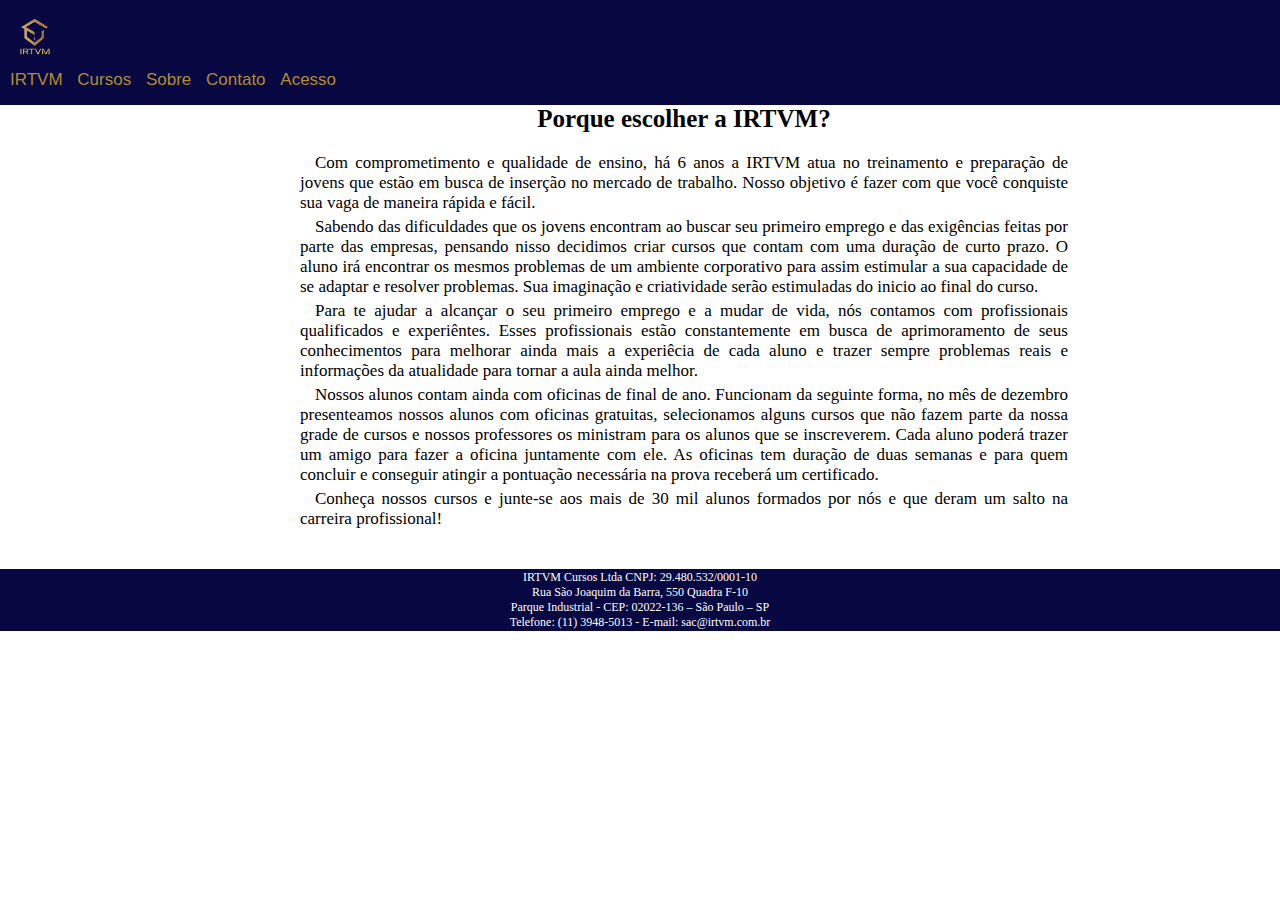
<file: index.html>
<html lang="pt-BR">

<head>
    <meta charset="UTF-8">
    <meta http-equiv="X-UA-Compatible" content="IE=edge">
    <meta name="viewport" content="width=device-width, initial-scale=1.0">
    <link rel="stylesheet" href="https://fonts.googleapis.com/icon?family=Material+Icons" rel="stylesheet"/>
    <link rel="stylesheet" type="text/css" href="css/index.css">
    <link rel="stylesheet" type="text/css" href="css/media-query.css">
    <title>IRTVM</title>
    <link rel="shortcut icon" href="imagem/favicon.ico" type="image/x-icon">
</head>

<body onresize="mudouTamanho()">
      
            <div class="img">
                <img  src="imagem/logo1.png" alt="IRTVM" height="70" />
            </div>
            <i id="burguer" class="material-icons" onclick="clickMenu()">menu</i>
            <menu id="itens">
                
                <ul>
                    <li><a href="index.html">IRTVM</a></li>
                    <li><a href="cursos.html">Cursos</a></li>
                    <li><a href="sobre.html">Sobre</a></li>
                    <li><a href="contato.html">Contato</a></li>
                    <li><a href="./portal/index.php">Acesso</a></li>
                </ul>
            </menu>
        
    <main> <!--Conteúdo principal -->
        <article>
            <h1> Porque escolher a IRTVM? <br> </h1> 
            
                <p>Com comprometimento e qualidade de ensino, há 6 anos a IRTVM atua no treinamento e preparação de jovens que 
                    estão em busca de inserção no mercado de trabalho. Nosso objetivo é fazer com que você conquiste sua vaga de 
                    maneira rápida e fácil.</p>
                <p> Sabendo das dificuldades que os jovens encontram ao buscar seu primeiro emprego e das exigências feitas por parte das empresas, pensando
                    nisso decidimos criar cursos que contam com uma duração de curto prazo. O aluno irá encontrar os mesmos problemas de um ambiente corporativo
                    para assim estimular a sua capacidade de se adaptar e resolver problemas. Sua imaginação e criatividade serão estimuladas do inicio ao final do curso. </p>
                <p>Para te ajudar a alcançar o seu primeiro emprego e a mudar de vida, nós contamos com profissionais qualificados e experiêntes. Esses profissionais
                    estão constantemente em busca de aprimoramento de seus conhecimentos para melhorar ainda mais a experiêcia de cada aluno e trazer sempre problemas
                    reais e informações da atualidade para tornar a aula ainda melhor.</p>
                <p>Nossos alunos contam ainda com oficinas de final de ano. Funcionam da seguinte forma, no mês de dezembro presenteamos nossos alunos com oficinas 
                    gratuitas, selecionamos alguns cursos que não fazem parte da nossa grade de cursos e nossos professores os ministram para os alunos que se 
                    inscreverem. Cada aluno poderá trazer um amigo para fazer a oficina juntamente com ele. As oficinas tem duração de duas semanas e para quem concluir e conseguir atingir a pontuação necessária na prova receberá um certificado.</p>
                <p>Conheça nossos cursos e junte-se aos mais de 30 mil alunos formados por nós e que deram um salto na carreira profissional!</p> 
            
                
        </article>  
    </main>
    <br>
   
    <br>
    <footer> <!-- Rodapé-->
        
        <p>IRTVM Cursos Ltda CNPJ: 29.480.532/0001-10 <br>
        Rua São Joaquim da Barra, 550 Quadra F-10 <br>Parque Industrial - CEP: 02022-136 – São Paulo – SP <br>
        Telefone: (11) 3948-5013 - E-mail: sac@irtvm.com.br</p>
    </footer> <br>
<!-- Rodapé
 <button class="btn btn-primary" name="" style="width: 300px" type="submit" ><a href ="https://web-chat.global.assistant.watson.appdomain.cloud/preview.html?region=us-south&integrationID=2ed80284-d080-4319-afac-6f9b18ad615b&serviceInstanceID=d0e4e7c2-b65c-4eff-a3bf-0c165137b224">ChatBot</a> 
      </button>
-->      
    

    <script>
        function mudouTamanho(){
            if(window.innerWidth >= 768){
                itens.style.display = 'block'
            } else {
                itens.style.display = 'none'
            }

        }
               function clickMenu(){
            if (itens.style.display == 'block'){
                itens.style.display = 'none'
            }else {
                itens.style.display = 'block'
            }
        }
    </script>
</body>
</html>
</file>
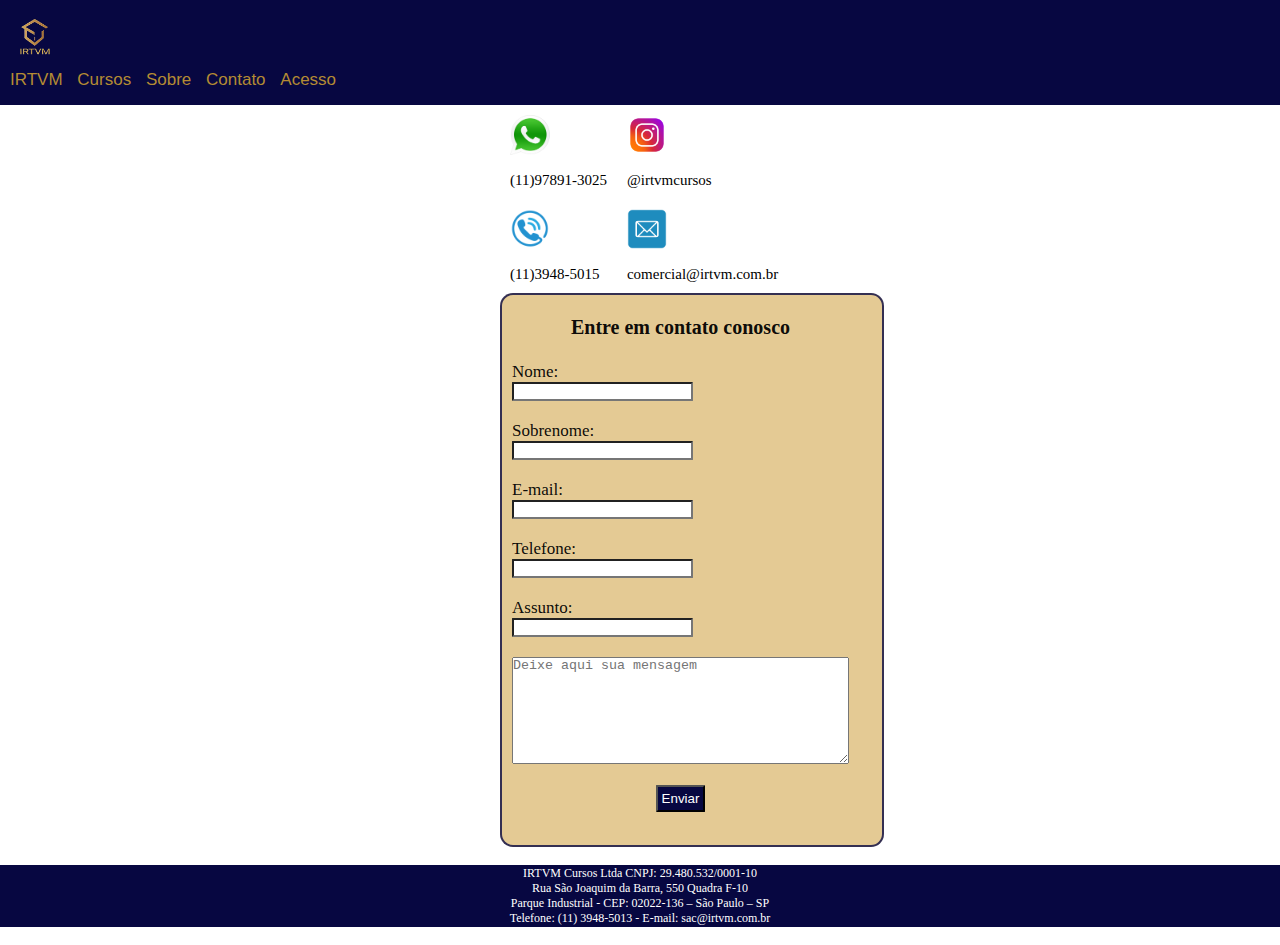
<file: contato.html>
<html lang="pt-BR">

<head>
    <meta charset="UTF-8">
    <meta http-equiv="X-UA-Compatible" content="IE=edge">
    <meta name="viewport" content="width=device-width, initial-scale=1.0">
    <link rel="stylesheet" href="https://fonts.googleapis.com/icon?family=Material+Icons" rel="stylesheet"/>
    <link rel="stylesheet" type="text/css" href="css/contato.css">
    <link rel="stylesheet" type="text/css" href="css/media-query.css">
    <title>IRTVM</title>
    <link rel="shortcut icon" href="imagem/favicon.ico" type="image/x-icon">
</head>

<body onresize="mudouTamanho()">
    <header >  
            <div class="img">
                <img  src="imagem/logo1.png" alt="IRTVM" height="70" />
            </div>
            <i id="burguer" class="material-icons" onclick="clickMenu()">menu</i>
            <menu id="itens">
                
                <ul>
                    <li><a href="index.html">IRTVM</a></li>
                    <li><a href="cursos.html">Cursos</a></li>
                    <li><a href="sobre.html">Sobre</a></li>
                    <li><a href="contato.html">Contato</a></li>
                    <li><a href="./portal/index.php">Acesso</a></li>
                </ul>
            </menu>
        
    <main>
        <article>
            <div class="contato">
                <div id="container-um"> <img src="imagem/wpp.png" alt="WhatsApp" height="40px">
                    <p class="n"><br>(11)97891-3025</p>
                </div>
                <div id="container-dois"> <img src="imagem/telefone.png" alt="Telefone" height="40px">
                    <p class="n"> <br>(11)3948-5015</p>
                </div>
            </div>
            <br><br>
            <div class="contato2">
                <div id="container-tres"> <img src="imagem/instagram.png" alt="Instagram" height="40px">
                    <p> <br>@irtvmcursos</p>
                </div>
                <div id="container-quatro">
                    <img src="imagem/email.png" alt="E-mail" height="40px">
                    <p> <br>
                        comercial@irtvm.com.br</p>
                </div>
            </div>

        </article>
       
        <article id="formulario">

            <form method="post" action="contato.php">
                <legend>
                    <h4> Entre em contato conosco <br><br> </h4>
                </legend>
                <p> <label form="nomec">Nome: </label><br>
                    <input type="text" name="nome"> <br><br>
                </p>
                <p> <label form="sobrenome">Sobrenome: </label><br>
                    <input type="text" name="sobrenome"> <br><br>
                </p>
                <p><label form="emailc">E-mail: </label> <br>
                    <input type="email" name="email"><br><br>
                </p>
                <p><label form="telc">Telefone: </label><br>
                    <input type="tel" name="tel"><br><br>
                </p>
                <p> <label form="assunto">Assunto: </label><br>
                    <input type="text" name="assunto"> <br><br>
                </p>
                <p> <textarea name="duvidas" cols="40" rows="7" placeholder="Deixe aqui sua mensagem"></textarea> <br>
                </p> <br>
                <h4 ><input class ="submit" type="submit" name="enviar" value="Enviar"> <br><br></h4>
            </form>

        </article>
    </main>

    <br>
    <footer>
        <!-- Rodapé--->

        <p>IRTVM Cursos Ltda CNPJ: 29.480.532/0001-10 <br>
            Rua São Joaquim da Barra, 550 Quadra F-10 <br>Parque Industrial - CEP: 02022-136 – São Paulo – SP <br>
            Telefone: (11) 3948-5013 - E-mail: sac@irtvm.com.br</p>
    </footer> <br>

   
    <script>
        function mudouTamanho(){
            if(window.innerWidth >= 768){
                itens.style.display = 'block'
            } else {
                itens.style.display = 'none'
            }

        }
               function clickMenu(){
            if (itens.style.display == 'block'){
                itens.style.display = 'none'
            }else {
                itens.style.display = 'block'
            }
        }
    </script>
</body>

</html>
</file>
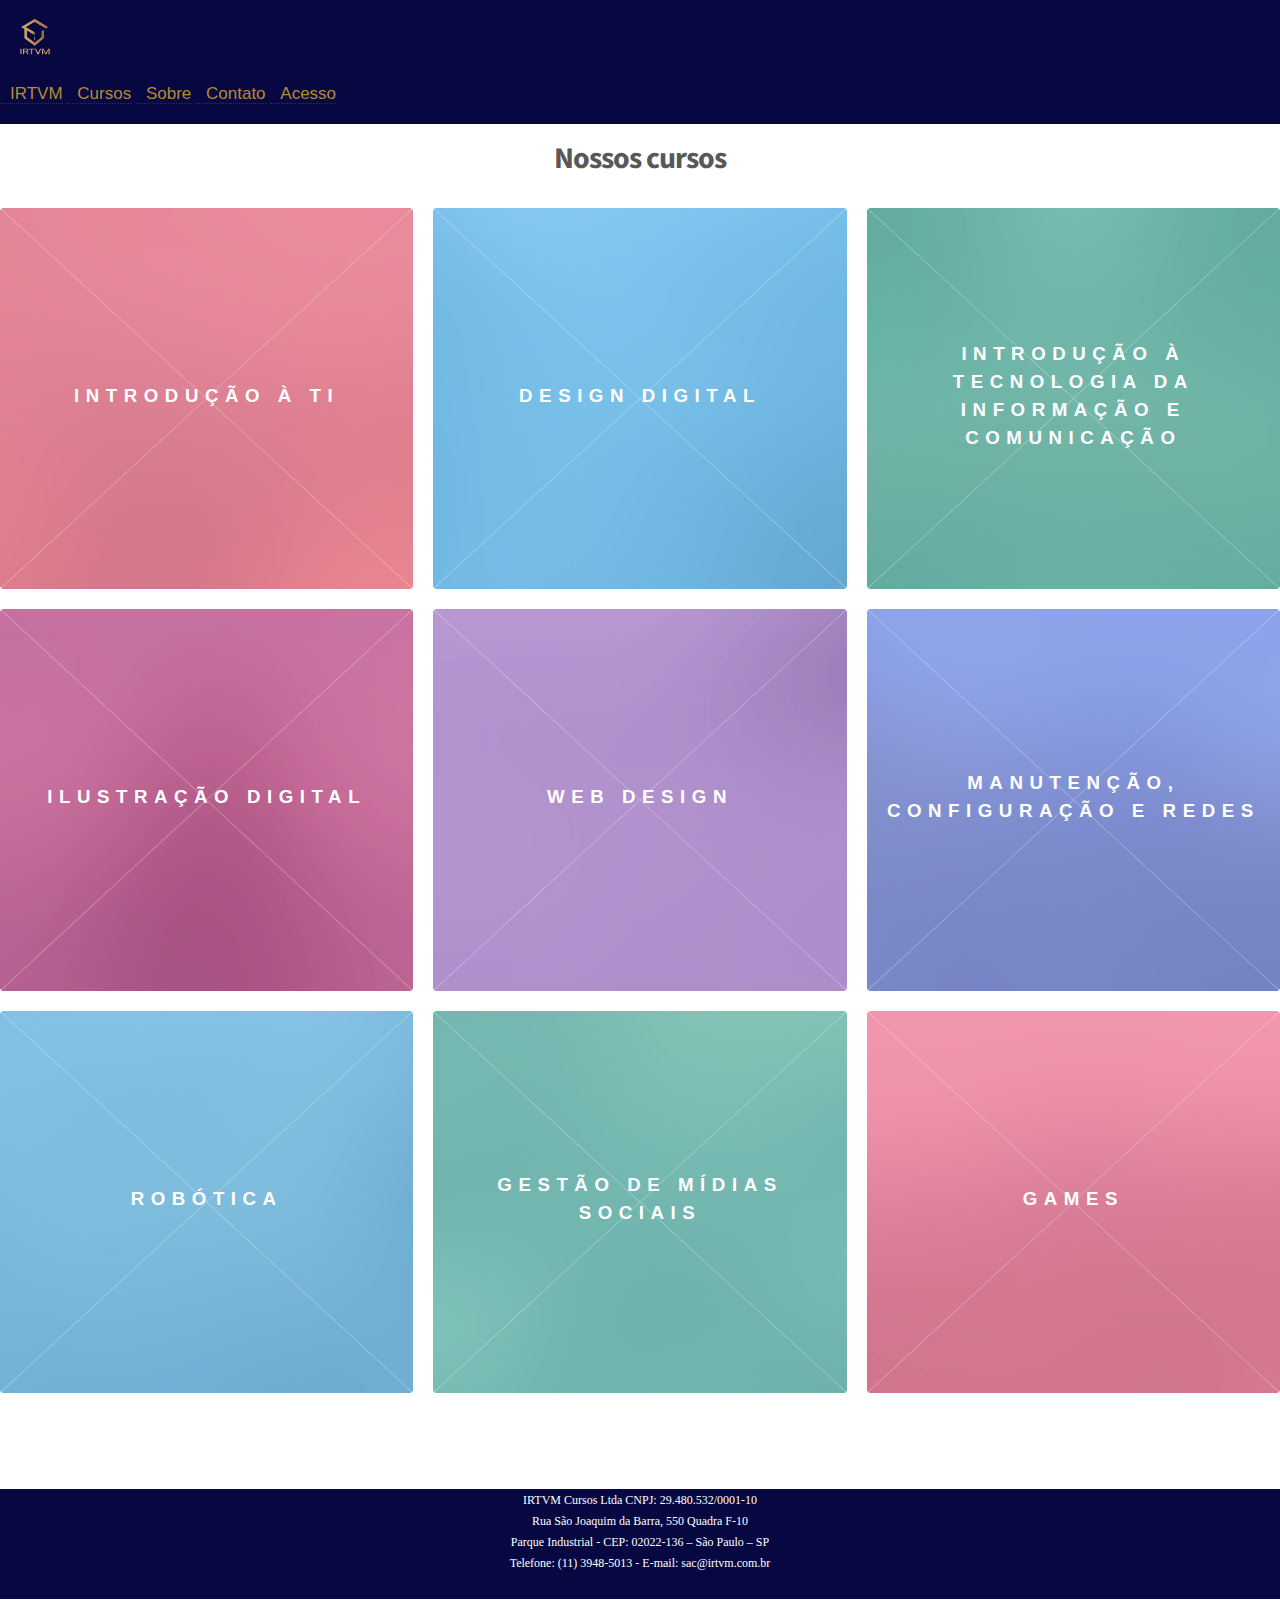
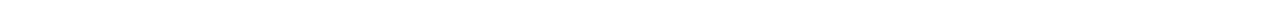
<file: cursos.html>
<!DOCTYPE html>
<html lang="pt-BR">
<head>
    <meta charset="UTF-8">
    <meta http-equiv="X-UA-Compatible" content="IE=edge">
    <meta name="viewport" content="width=device-width, initial-scale=1, user-scalable=no" />
    <link rel="stylesheet" href="css/main.css" />
	<link rel="stylesheet" type="text/css" href="css/media-query.css">
	<link rel="stylesheet" href="https://fonts.googleapis.com/icon?family=Material+Icons" rel="stylesheet"/>
	<noscript><link rel="stylesheet" href="css/noscript.css" /></noscript>
    <title>IRTVM</title>
    <link rel="shortcut icon" href="./portal/assets/newlogo.jpeg" type="image/x-icon">
   
</head>

<header onresize="mudouTamanho()">
     
            <div class="img">
                <img  src="imagem/logo1.png" alt="IRTVM" height="70" />
            </div>
            <i id="burguer" class="material-icons" onclick="clickMenu()">menu</i>
            <menu id="itens">
                <ul>
                    <li><a href="index.html">IRTVM</a></li>
                    <li><a href="cursos.html">Cursos</a></li>
                    <li><a href="sobre.html">Sobre</a></li>
                    <li><a href="contato.html">Contato</a></li>
                    <li><a href="./portal/index.php">Acesso</a></li>
                </ul>
            </menu>
</header > 			
	<body class="is-preload">
		
				<!-- Main -->
					<div id="main">
						<div class="inner">
							
								<h1 class="titulo">Nossos cursos</h1>
							
							<section class="tiles">
								<article class="style1">
									<span class="image">
										<img src="images/pic01.jpg" alt="" />
									</span>
									<a href="">
										<h2>Introdução à TI</h2>
										<div class="content">
											<p>Conteúdo do curso <br>
                                                • Digitação. <br>
                                                • Periféricos e softwares. <br>
                                                • Internet e suas aplicações. <br>
                                                • Noções de Windows, Linux e Android.</p>
										</div>
									</a>
								</article>
								<article class="style2">
									<span class="image">
										<img src="images/pic02.jpg" alt="" />
									</span>
									<a href="">
										<h2>Design Digital</h2>
										<div class="content">
											<p>Conteúdo do curso <br>
                                            • Principais ferramentas do mercado. <br>
                                            • Conceitos e recursos da edição de imagens. <br>
                                            • Harmonização de textos, cores e imagens. <br>
                                            • Montagem do portifólio virtual.</p>
										</div>
									</a>
								</article>
								<article class="style3">
									<span class="image">
										<img src="images/pic03.jpg" alt="" />
									</span>
									<a href="">
										<h2>Introdução à Tecnologia da Informação e Comunicação</h2>
										<div class="content">
											<p>Conteúdo do curso <br>
                                            • Google Sala de aula e ensino híbrido.<br>
                                            • Sistemas operacionais modernos. <br>
                                            • Gerenciamento de e-mails e websites.<br>
                                            • Presença nas mídias digitais.<br>
                                            • Marketing pessoal.</p>
										</div>
									</a>
								</article>
								<article class="style4">
									<span class="image">
										<img src="images/pic04.jpg" alt="" />
									</span>
									<a href="">
										<h2>Ilustração Digital</h2>
										<div class="content">
											<p>Conteúdo do curso <br>
                                            • Ferramentas e recursos do Corel Draw Graphics Suite. <br>
                                            • Processo criativo para arte final. <br>
                                            • Criação e manipulação de vetores. <br>
                                            • Criação de materiais gráficos e editoriais.</p>
										</div>
									</a>
								</article>
								<article class="style5">
									<span class="image">
										<img src="images/pic05.jpg" alt="" />
									</span>
									<a href="">
										<h2>Web Design</h2>
										<div class="content">
											<p>Conteúdo do curso <br>
                                            • Principais ferramentas para desenvolvimento web. <br>
                                            • CMS e HTML5. <br>
                                            • Personalizar templates e temas. <br>
                                            • Loja virtual e blog.</p>
										</div>
									</a>
								</article>
								<article class="style6">
									<span class="image">
										<img src="images/pic06.jpg" alt="" />
									</span>
									<a href="">
										<h2>Manutenção, Configuração e Redes</h2>
										<div class="content">
											<p>Conteúdo do curso <br>
                                            • Principais hardwares, suas funções e características técnicas. <br>
                                            • Softwares (programas) para diagnóstico. <br>
                                            • Manutenção e configuração de computadores. <br>
                                            • Noções sobre redes de computadores. <br>
                                            • Instalação e configuração de rede local.</p>
										</div>
									</a>
								</article>
								<article class="style2">
									<span class="image">
										<img src="images/pic07.jpg" alt="" />
									</span>
									<a href="">
										<h2>Robótica</h2>
										<div class="content">
											<p>Conteúdo do curso <br>
                                            • Lógica, algoritmos e programação. <br>
                                            • Mecânica e os movimentos robóticos. <br>
                                            • Sons em sistemas robóticos. <br>
                                            • Luz e sensores.</p>
										</div>
									</a>
								</article>
								<article class="style3">
									<span class="image">
										<img src="images/pic08.jpg" alt="" />
									</span>
									<a href="">
										<h2>Gestão de Mídias Sociais</h2>
										<div class="content">
											<p>Conteúdo do curso <br>
                                            • Brainstorm e planejamento. <br>
                                            • Ferramentas Google para marketing digital. <br>
                                            • Criação de campanhas de anúncios e e-mail marketing. <br>
                                            • Monetização na internet.</p>
										</div>
									</a>
								</article>
								<article class="style1">
									<span class="image">
										<img src="images/pic09.jpg" alt="" />
									</span>
									<a href="">
										<h2>Games</h2>
										<div class="content">
											<p>Conteúdo do curso <br>
                                            • Lógica e algoritmos para jogos. <br>
                                            • Ferramentas para criação de jogos. <br>
                                            • Game Designer. <br>
                                            • Configuração de personagens e objetos.</p>
										</div>
									</a>
								</article>
								
								</article>
							</section>
						</div>
					</div>

				<!-- Footer -->
			
			</div>

		<!-- Scripts -->
			<script src="assets/js/jquery.min.js"></script>
			<script src="assets/js/browser.min.js"></script>
			<script src="assets/js/breakpoints.min.js"></script>
			<script src="assets/js/util.js"></script>
			<script src="assets/js/main.js"></script>
 <footer>

	<!-- Rodapé--->     
	
        <p>IRTVM Cursos Ltda CNPJ: 29.480.532/0001-10 <br>
        Rua São Joaquim da Barra, 550 Quadra F-10 <br>Parque Industrial - CEP: 02022-136 – São Paulo – SP <br>
        Telefone: (11) 3948-5013 - E-mail: sac@irtvm.com.br</p>
    </footer> <br>
	<script>
        function mudouTamanho(){
            if(window.innerWidth >= 768){
                itens.style.display = 'block'
            } else {
                itens.style.display = 'none'
            }

        }
               function clickMenu(){
            if (itens.style.display == 'block'){
                itens.style.display = 'none'
            }else {
                itens.style.display = 'block'
            }
        }
    </script>
    
	</body>
</html>
</file>
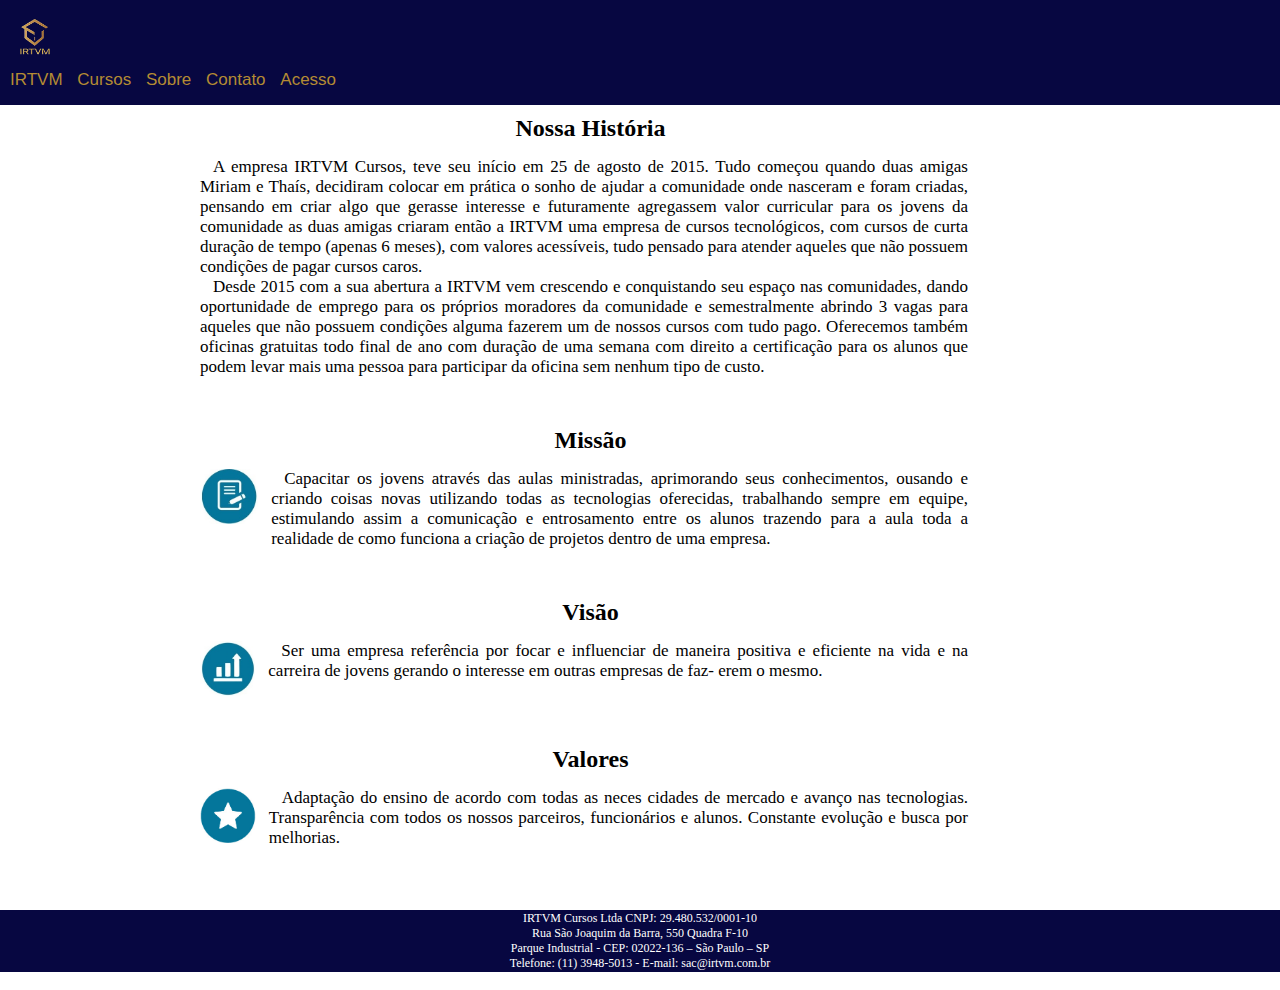
<file: sobre.html>
<html lang="pt-BR">

<head>
    <meta charset="UTF-8">
    <meta http-equiv="X-UA-Compatible" content="IE=edge">
    <meta name="viewport" content="width=device-width, initial-scale=1.0">
    <link rel="stylesheet" href="https://fonts.googleapis.com/icon?family=Material+Icons" rel="stylesheet"/>
    <link rel="stylesheet" type="text/css" href="css/sobre.css">
    <link rel="stylesheet" type="text/css" href="css/media-query.css">
    <title>IRTVM</title>
    <link rel="shortcut icon" href="imagem/favicon.ico" type="image/x-icon">
</head>

<body onresize="mudouTamanho()">
     
            <div class="img">
                <img  src="imagem/logo1.png" alt="IRTVM" height="70" />
            </div>
            <i id="burguer" class="material-icons" onclick="clickMenu()">menu</i>
            <menu id="itens">
                
                <ul>
                    <li><a href="index.html">IRTVM</a></li>
                    <li><a href="cursos.html">Cursos</a></li>
                    <li><a href="sobre.html">Sobre</a></li>
                    <li><a href="contato.html">Contato</a></li>
                    <li><a href="./portal/index.php">Acesso</a></li>
                </ul>
            </menu>

    <main>
        <div id="container-a">
        <h1>Nossa História</h1>
        <p> A empresa IRTVM Cursos, teve seu início em 25 de agosto de 2015. Tudo começou quando duas amigas Miriam e Thaís, decidiram colocar em prática o sonho de ajudar a comunidade onde nasceram e foram criadas, pensando em criar algo que gerasse interesse e futuramente agregassem valor curricular para os jovens da comunidade as duas amigas criaram então a IRTVM uma empresa de cursos tecnológicos, com cursos de curta duração de tempo (apenas 6 meses), com valores acessíveis, tudo pensado para atender aqueles que não possuem condições de pagar cursos caros. </p>

        <p> Desde 2015 com a sua abertura a IRTVM vem crescendo e conquistando seu espaço nas comunidades, dando oportunidade de emprego para os próprios moradores da comunidade e semestralmente abrindo 3 vagas para aqueles que não possuem condições alguma fazerem um de nossos cursos com tudo pago. Oferecemos também oficinas gratuitas todo final de ano com duração de uma semana com direito a certificação para os alunos que podem levar mais uma pessoa para participar da oficina sem nenhum tipo de custo. </p>
        </div>  <br> <br>
        
            <h2>Missão</h2>
            <div id="container-missao"><img src="imagem/missao.jpg" alt="Missão" height="55px"><br><br><p>Capacitar os jovens através das aulas ministradas, aprimorando seus conhecimentos, ousando e criando  coisas novas utilizando todas as tecnologias oferecidas,  trabalhando sempre em equipe, estimulando assim  a comunicação e entrosamento entre os alunos trazendo para a aula toda a realidade de como  funciona a criação de projetos dentro de uma empresa. </p></div><br><br>

            <h2>Visão</h2>
            <div id="container-visao"><img src="imagem/visao.jpg" alt="Visão" height="55px"><br><br><p>Ser uma empresa referência por focar e influenciar de maneira positiva e eficiente na vida e na carreira de  jovens gerando o interesse em outras empresas de faz-  erem o mesmo. </p></div><br><br>
                      
            <h2>Valores</h2>
            <div id="container-valores"><img src="imagem/valores.png" alt="Valores" height="55px"><br><br><p>Adaptação do ensino de acordo com todas as neces cidades de mercado e avanço nas tecnologias.   Transparência com todos os nossos parceiros, funcionários e alunos. Constante evolução e busca por melhorias.  </p></div><br><br>
            
    </main>

    <br>
    <footer>

        <p>IRTVM Cursos Ltda CNPJ: 29.480.532/0001-10 <br>
        Rua São Joaquim da Barra, 550 Quadra F-10 <br>Parque Industrial - CEP: 02022-136 – São Paulo – SP <br>
        Telefone: (11) 3948-5013 - E-mail: sac@irtvm.com.br</p>
    </footer> <br> 

    <script>
        function mudouTamanho(){
            if(window.innerWidth >= 768){
                itens.style.display = 'block'
            } else {
                itens.style.display = 'none'
            }

        }
               function clickMenu(){
            if (itens.style.display == 'block'){
                itens.style.display = 'none'
            }else {
                itens.style.display = 'block'
            }
        }
    </script>

</body>
</html>
</file>
<file: css/index.css>
:root{
    --cor0:rgb(7, 7, 65); /* variavel de cor */
    
    /* variavel de fonte  */
}
*{
    margin: 0px;
    padding: 0px;

}
@import url('https://fonts.googleapis.com/css2?family=Balsamiq+Sans:ital,wght@1,700&family=Indie+Flower&family=Merienda&family=Nunito+Sans:ital,wght@1,200&display=swap');
body {
    font-family:Impact, Haettenschweiler, 'Arial Narrow Bold', sans-serif ;
    background-color: #fff;
}
a {
    font-family: -apple-system, BlinkMacSystemFont, 'Segoe UI', Roboto, Oxygen, Ubuntu, Cantarell, 'Open Sans', 'Helvetica Neue', sans-serif;
    font-size: 17px;
    padding-left: 10px;
    text-decoration: none;
}
.img{
    background-color: rgba(7, 7, 65);
    
}
menu {
    display: none ;
    background-color: rgba(7, 7, 65);
    padding: 0 0 15px;
    font-size: 17px;
    font-family: -apple-system, BlinkMacSystemFont, 'Segoe UI', Roboto, Oxygen, Ubuntu, Cantarell, 'Open Sans', 'Helvetica Neue', sans-serif;  
}

i#burguer {
    background-color: rgba(7, 7, 65);
    color: rgb(180, 139, 51);
    display: block ;
    padding: 10px ;
    cursor: pointer ;
    text-decoration: none;
    font-family: -apple-system, BlinkMacSystemFont, 'Segoe UI', Roboto, Oxygen, Ubuntu, Cantarell, 'Open Sans', 'Helvetica Neue', sans-serif;
    justify-content: space-between ;
    text-decoration: none ;
}
i#burguer:hover{
    background-color:rgba(7, 7, 65);
    
}   
li a{
    color:rgb(180, 139, 51);
}

main {
    padding: 0px 0px 0px 300px ;


}
article h1{
    font-size: 25px;
    font-family: Merienda;
    text-align: center;
    color: black;
    margin-bottom: 20px;
}
article p{
    font-size: 17px;
    font-family: Indie Flower;
    text-align: justify;
    text-indent: 15px;
    background-color: #fff;
    margin-bottom: 4px;
}
footer{
    text-align: center;
    font-family: verdana ;
    font-size: 12px;
    padding: 1px;
    color: rgb(255, 255, 255);
    background-color:rgb(7, 7, 65);
}

h3{
    padding-top: 5px;
    text-align: center ;
    font-family: verdana ;
    font-size: 13px;
    
}
@media screen and (max-width: 1000px) {
    body, main, p {
        padding: 0% !important ;
        margin: 0% !important ;
    }

}

@media screen and (max-width: 736px) {

     body,  main, p {
        padding: 0% !important ;
        margin: 0% !important ;
    }

}
@media screen and (max-width: 360px) {

     body, main, p  {
        padding: 0% !important ;
        margin: 0% !important ;

    }

}
</file>
<file: css/media-query.css>
@charset "UTF-8";

@media screen and (min-width: 768px) {
    i#burguer{
        display: none;
        align-items: left;
    }

    menu{
        display: block;
        
        
    
    }
    menu > ul > li {
        display: inline-block;
        
    }
    main{
        width: 768;
    }
    
}
</file>
<file: css/contato.css>
:root{
    --cor0:rgb(7, 7, 65); /* variavel de cor */
    
    /* variavel de fonte  */
}
*{
    margin: 0px;
    padding: 0px;

  
}
@import url('https://fonts.googleapis.com/css2?family=Balsamiq+Sans:ital,wght@1,700&family=Indie+Flower&family=Merienda&family=Nunito+Sans:ital,wght@1,200&display=swap');
body {
    font-family:Impact, Haettenschweiler, 'Arial Narrow Bold', sans-serif ;
    background-color: #fff;
}
a {
    font-family: -apple-system, BlinkMacSystemFont, 'Segoe UI', Roboto, Oxygen, Ubuntu, Cantarell, 'Open Sans', 'Helvetica Neue', sans-serif;
    font-size: 17px;
    padding-left: 10px;
    text-decoration: none;
}
.img{
    background-color: rgba(7, 7, 65);
    
}
menu {
    display: none ;
    background-color: rgba(7, 7, 65);
    padding: 0 0 15px;
    font-size: 17px;
    font-family: -apple-system, BlinkMacSystemFont, 'Segoe UI', Roboto, Oxygen, Ubuntu, Cantarell, 'Open Sans', 'Helvetica Neue', sans-serif;  
}

i#burguer {
    background-color: rgba(7, 7, 65);
    color: rgb(180, 139, 51);
    display: block ;
    padding: 10px ;
    cursor: pointer ;
    text-decoration: none;
    font-family: -apple-system, BlinkMacSystemFont, 'Segoe UI', Roboto, Oxygen, Ubuntu, Cantarell, 'Open Sans', 'Helvetica Neue', sans-serif;
    justify-content: space-between ;
    text-decoration: none ;
}
i#burguer:hover{
    background-color:rgba(7, 7, 65);
    
}   
li a{
    color:rgb(180, 139, 51);
}

main{
    padding: 0px 0px 0px 500px;
    align-items: center;
}
article{
   
    display: flex;
    font-family: Indie Flower;
    font-size: 15px;
    
}

div#container-um{
    padding: 10px;
    
}
div#container-dois{
    padding: 10px;
}
div#container-tres{
    padding: 10px;
}
div#container-quatro{
    padding: 10px;
}

picture{
    align-items: center;
}

article#formulario{ 
    font-family: cursive;
    height: 530px;
    width: 360px;
    box-sizing: content-box;
    border: 2px solid rgba(7, 7, 65, 0.801);
    font-size: 14px;
    padding: 10px 10px;
    border-radius: 13px;
    align-items: end;
    color: rgba(0, 0, 0, 0.959);
    background-color:rgb(228, 202, 148) ;
    
    
    
}
article#formulario h4{
    margin-top: 5px;
    text-align: center;
    font-size: 20px;
    font-family: Merienda;
} 
article#formulario p {
    font-family: Balsamiq Sans;
    text-align: left;
    font-size: 17px;
    
}
input{
    border-radius: 1px;
    
}
.submit{
    color: #fff;
    background-color:rgb(7, 7, 65);
    padding: 4px;
}
footer{
    text-align: center;
    font-family: verdana ;
    font-size: 12px;
    padding: 1px;
    color: rgb(255, 255, 255);
    background-color:rgb(7, 7, 65);
}

h3{
    padding-top: 5px;
    text-align: center ;
    font-family: verdana ;
    font-size: 13px;
    
}
@media screen and (max-width: 1190px) {
    body, p, .main , #formulario, menu {
        padding: 0% !important;
        margin: 0% !important ;        
       
    }

}

@media screen and (max-width: 736px) {

     body, p, main {
        padding: 0% !important;
        margin: 0% !important ;
        
        
    }

}
@media screen and (max-width: 360px) {

     body,  p , main  {
        padding: 0% !important ;
        margin: 0% !important ;
        

    }

}

@media screen and (max-width: 736px) {

    .formulario {
        
       padding: 0% !important;
       margin: 0% !important ; 
       
       
       
   }
}
@media screen and (max-width: 360px) {

    .formulario {
        
       padding: 0% !important;
       margin: 0% !important ;  
      
       
       
   }
}
</file>
<file: css/noscript.css>
/*
	Hyperspace by HTML5 UP
	html5up.net | @ajlkn
	Free for personal and commercial use under the CCA 3.0 license (html5up.net/license)
*/

/* Spotlights */

	.spotlights > section > .image:before {
		opacity: 0 !important;
	}

	.spotlights > section > .content > .inner {
		-moz-transform: none !important;
		-webkit-transform: none !important;
		-ms-transform: none !important;
		transform: none !important;
		opacity: 1 !important;
	}

/* Wrapper */

	.wrapper > .inner {
		opacity: 1 !important;
		-moz-transform: none !important;
		-webkit-transform: none !important;
		-ms-transform: none !important;
		transform: none !important;
	}

/* Sidebar */

	#sidebar > .inner {
		opacity: 1 !important;
	}

	#sidebar nav > ul > li {
		-moz-transform: none !important;
		-webkit-transform: none !important;
		-ms-transform: none !important;
		transform: none !important;
		opacity: 1 !important;
	}
</file>
<file: css/sobre.css>
:root{
    --cor0:rgb(7, 7, 65); /* variavel de cor */
    
    /* variavel de fonte  */
}
*{
    margin: 0px;
    padding: 0px;
  
}

@import url('https://fonts.googleapis.com/css2?family=Balsamiq+Sans:ital,wght@1,700&family=Indie+Flower&family=Merienda&family=Nunito+Sans:ital,wght@1,200&display=swap');
body {
    font-family:Impact, Haettenschweiler, 'Arial Narrow Bold', sans-serif ;
    background-color: #fff;
}
a {
    font-family: -apple-system, BlinkMacSystemFont, 'Segoe UI', Roboto, Oxygen, Ubuntu, Cantarell, 'Open Sans', 'Helvetica Neue', sans-serif;
    font-size: 17px;
    padding-left: 10px;
    text-decoration: none;
}
.img{
    background-color: rgba(7, 7, 65);
    
}
menu {
    display: none ;
    background-color: rgba(7, 7, 65);
    padding: 0 0 15px;
    font-size: 17px;
    font-family: -apple-system, BlinkMacSystemFont, 'Segoe UI', Roboto, Oxygen, Ubuntu, Cantarell, 'Open Sans', 'Helvetica Neue', sans-serif;  
}

i#burguer {
    background-color: rgba(7, 7, 65);
    color: rgb(180, 139, 51);
    display: block ;
    padding: 10px ;
    cursor: pointer ;
    text-decoration: none;
    font-family: -apple-system, BlinkMacSystemFont, 'Segoe UI', Roboto, Oxygen, Ubuntu, Cantarell, 'Open Sans', 'Helvetica Neue', sans-serif;
    justify-content: space-between ;
    text-decoration: none ;
}
i#burguer:hover{
    background-color:rgba(7, 7, 65);
    
}   
li a{
    color:rgb(180, 139, 51);
}

.container-a{
    float: left;
     
}


h1, h2, h3, h4{
    font-family: Merienda;
    font-size: 24px;
    text-align: center;
    margin-bottom: 15px;
    margin-top: 10px;
}
main {
    font-size: 17px;
    font-family: Indie Flower;
    text-align: justify;
    text-indent: 13px;
    background-color: #fff;
    margin-bottom: 4px;
    padding: 0px 0px 0px 200px;
   
}
div#container-missao {
    display: flex;
     
}
div#container-visao {
    display: flex;
    
}
div#container-valores {
    display: flex;
    
}

footer{
    text-align: center;
    font-family: verdana ;
    font-size: 12px;
    padding: 1px;
    color: rgb(255, 255, 255);
    background-color:rgb(7, 7, 65);
}

h3{
    padding-top: 5px;
    text-align: center ;
    font-family: verdana ;
    font-size: 13px;
    
}
@media screen and (max-width: 1400px) {
    body, p, .main{
        padding: 0% !important;
        margin: 0% !important ;
    }

}

@media screen and (max-width: 736px) {

     body, p, main {
        padding: 0% !important;
        margin: 0% !important ;
        
        
    }

}
@media screen and (max-width: 360px) {

     body,  p , main  {
        padding: 0% !important ;
        margin: 0% !important ;
        

    }

}
</file>
<file: css/main.css>
@import url(fontawesome-all.min.css);
@import url("https://fonts.googleapis.com/css?family=Source+Sans+Pro:300,700,900");
@import url('https://fonts.googleapis.com/css2?family=Balsamiq+Sans:ital,wght@1,700&family=Indie+Flower&family=Merienda&family=Nunito+Sans:ital,wght@1,200&display=swap');
@import url('https://fonts.googleapis.com/css2?family=Balsamiq+Sans:ital,wght@1,700&family=Indie+Flower&family=Merienda&family=Nunito+Sans:ital,wght@1,200&display=swap');
@import url('https://fonts.googleapis.com/css2?family=Josefin+Sans:wght@700&display=swap');
@import url('https://fonts.googleapis.com/css2?family=Josefin+Sans:wght@700&family=Raleway:wght@700&display=swap');
@import url('https://fonts.googleapis.com/css2?family=Balsamiq+Sans:ital,wght@1,700&family=Indie+Flower&family=Merienda&family=Nunito+Sans:ital,wght@1,200&display=swap');

:root{
    --cor1:rgb(7, 7, 65); /* variavel de cor */
    
    /* variavel de fonte  */
}

/*
	Phantom by HTML5 UP
	html5up.net | @ajlkn
	Free for personal and commercial use under the CCA 3.0 license (html5up.net/license)
*/

html, body, div, span, applet, object,
iframe, h1, h2, h3, h4, h5, h6, p, blockquote,
pre, a, abbr, acronym, address, big, cite,
code, del, dfn, em, img, ins, kbd, q, s, samp,
small, strike, strong, sub, sup, tt, var, b,
u, i, center, dl, dt, dd, ol, ul, li, fieldset,
form, label, legend, table, caption, tbody,
tfoot, thead, tr, th, td, article, aside,
canvas, details, embed, figure, figcaption,
 hgroup, menu, nav, output, ruby,
section, summary, time, mark, audio, video {
	margin: 0;
	padding: 0;
	border: 0;
	font-size: 100%;
	font: inherit;
	vertical-align: baseline;}

body{
  font-family:Impact, Haettenschweiler, 'Arial Narrow Bold', sans-serif ;

}
a {
    font-family: -apple-system, BlinkMacSystemFont, 'Segoe UI', Roboto, Oxygen, Ubuntu, Cantarell, 'Open Sans', 'Helvetica Neue', sans-serif;
    font-size: 17px;
    padding-left: 10px;
    text-decoration: none;
}
.img{
    background-color: rgba(7, 7, 65);
    
}
menu {
    display: none ;
    background-color: rgba(7, 7, 65);
    padding: 0 0 15px;
    font-size: 17px;
    font-family: -apple-system, BlinkMacSystemFont, 'Segoe UI', Roboto, Oxygen, Ubuntu, Cantarell, 'Open Sans', 'Helvetica Neue', sans-serif;  
}

i#burguer {
    background-color: rgba(7, 7, 65);
    color: rgb(180, 139, 51);
    display: block ;
    padding: 5px ;
    cursor: pointer ;
    text-decoration: none;
    font-family: -apple-system, BlinkMacSystemFont, 'Segoe UI', Roboto, Oxygen, Ubuntu, Cantarell, 'Open Sans', 'Helvetica Neue', sans-serif;
    justify-content: space-between ;
    text-decoration: none ;
}
i#burguer:hover{
    background-color:rgba(7, 7, 65);
    
}   
li a{
    color:rgb(180, 139, 51);
}



.titulo{
	padding-top: 15px;
	text-align: center;
	font-size: 30px;
}
article, aside, details, figcaption, figure,
footer, hgroup, section {
	display: block;}

blockquote, q {
	quotes: none;
}

	blockquote:before, blockquote:after, q:before, q:after {
		content: '';
		content: none;
	}

table {
	border-collapse: collapse;
	border-spacing: 0;
}

body {
	-webkit-text-size-adjust: none;
}

mark {
	background-color: transparent;
	color: inherit;
}

input::-moz-focus-inner {
	border: 0;
	padding: 0;
}

input, select, textarea {
	-moz-appearance: none;
	-webkit-appearance: none;
	-ms-appearance: none;
	appearance: none;
}

/* Basic */

	@-ms-viewport {
		width: device-width;
	}

	body {
		-ms-overflow-style: scrollbar;
	}

	@media screen and (max-width: 480px) {

		html, body {
			min-width: 320px;
		}

	}

	html {
		box-sizing: border-box;
	}

	*, *:before, *:after {
		box-sizing: inherit;
	}

	body {
		background: #ffffff;
	}

		body.is-preload *, body.is-preload *:before, body.is-preload *:after {
			-moz-animation: none !important;
			-webkit-animation: none !important;
			-ms-animation: none !important;
			animation: none !important;
			-moz-transition: none !important;
			-webkit-transition: none !important;
			-ms-transition: none !important;
			transition: none !important;
		}

/* Type */

	body, input, select, textarea {
		color: #585858;
		font-family: "Source Sans Pro", Helvetica, sans-serif;
		font-size: 16pt;
		font-weight: 300;
		line-height: 1.75;
	}

		@media screen and (max-width: 1680px) {

			body, input, select, textarea {
				font-size: 14pt;
			}

		}

		@media screen and (max-width: 1280px) {

			body, input, select, textarea {
				font-size: 12pt;
			}

		}

	a {
		-moz-transition: border-bottom-color 0.2s ease, color 0.2s ease;
		-webkit-transition: border-bottom-color 0.2s ease, color 0.2s ease;
		-ms-transition: border-bottom-color 0.2s ease, color 0.2s ease;
		transition: border-bottom-color 0.2s ease, color 0.2s ease;
		text-decoration: none;
		color: #585858;
		border-bottom: dotted 1px rgba(88, 88, 88, 0.5);
	}

		a:hover {
			border-bottom-color: transparent;
			color: rgba(22, 22, 241, 0.959) !important;
		}

	strong, b {
		font-weight: 900;
	}

	em, i {
		font-style: italic;
	}

	p {
		margin: 0 0 2em 0;
	}

	h1 {
		font-size: 2.75em;
		font-weight: 700;
		line-height: 1.3;
		margin: 0 0 1em 0;
		letter-spacing: -0.035em;
	}

		h1 a {
			color: inherit;
		}

		@media screen and (max-width: 736px) {

			h1 {
				font-size: 2em;
				margin: 0 0 1em 0;
			}

		}

		@media screen and (max-width: 360px) {

			h1 {
				font-size: 1.75em;
			}

		}

	h2, h3, h4, h5, h6 {
		font-weight: 900;
		line-height: 1.5;
		margin: 0 0 2em 0;
		text-transform: uppercase;
		letter-spacing: 0.35em;
	}

		h2 a, h3 a, h4 a, h5 a, h6 a {
			color: inherit;
		}

	h2 {
		font-size: 1.1em;
	}

	h3 {
		font-size: 1em;
	}

	h4 {
		font-size: 0.8em;
	}

	h5 {
		font-size: 0.8em;
	}

	h6 {
		font-size: 0.8em;
	}

	@media screen and (max-width: 980px) {

		h1 br, h2 br, h3 br, h4 br, h5 br, h6 br {
			display: none;
		}

	}

	@media screen and (max-width: 736px) {

		h2 {
			font-size: 1em;
		}

		h3 {
			font-size: 0.8em;
		}

	}

	sub {
		font-size: 0.8em;
		position: relative;
		top: 0.5em;
	}

	sup {
		font-size: 0.8em;
		position: relative;
		top: -0.5em;
	}

	blockquote {
		border-left: solid 4px #c9c9c9;
		font-style: italic;
		margin: 0 0 2em 0;
		padding: 0.5em 0 0.5em 2em;
	}

	code {
		background: rgba(144, 144, 144, 0.075);
		border-radius: 4px;
		border: solid 1px #c9c9c9;
		font-family: "Courier New", monospace;
		font-size: 0.9em;
		margin: 0 0.25em;
		padding: 0.25em 0.65em;
	}

	pre {
		-webkit-overflow-scrolling: touch;
		font-family: "Courier New", monospace;
		font-size: 0.9em;
		margin: 0 0 2em 0;
	}

		pre code {
			display: block;
			line-height: 1.75;
			padding: 1em 1.5em;
			overflow-x: auto;
		}

	hr {
		border: 0;
		border-bottom: solid 1px #c9c9c9;
		margin: 2em 0;
	}

		hr.major {
			margin: 3em 0;
		}

	.align-left {
		text-align: left;
	}

	.align-center {
		text-align: center;
	}

	.align-right {
		text-align: right;
	}

/* Row */

	.row {
		display: flex;
		flex-wrap: wrap;
		box-sizing: border-box;
		align-items: stretch;
	}

		.row > * {
			box-sizing: border-box;
		}

		.row.gtr-uniform > * > :last-child {
			margin-bottom: 0;
		}

		.row.aln-left {
			justify-content: flex-start;
		}

		.row.aln-center {
			justify-content: center;
		}

		.row.aln-right {
			justify-content: flex-end;
		}

		.row.aln-top {
			align-items: flex-start;
		}

		.row.aln-middle {
			align-items: center;
		}

		.row.aln-bottom {
			align-items: flex-end;
		}

		.row > .imp {
			order: -1;
		}

		.row > .col-1 {
			width: 8.33333%;
		}

		.row > .off-1 {
			margin-left: 8.33333%;
		}

		.row > .col-2 {
			width: 16.66667%;
		}

		.row > .off-2 {
			margin-left: 16.66667%;
		}

		.row > .col-3 {
			width: 25%;
		}

		.row > .off-3 {
			margin-left: 25%;
		}

		.row > .col-4 {
			width: 33.33333%;
		}

		.row > .off-4 {
			margin-left: 33.33333%;
		}

		.row > .col-5 {
			width: 41.66667%;
		}

		.row > .off-5 {
			margin-left: 41.66667%;
		}

		.row > .col-6 {
			width: 50%;
		}

		.row > .off-6 {
			margin-left: 50%;
		}

		.row > .col-7 {
			width: 58.33333%;
		}

		.row > .off-7 {
			margin-left: 58.33333%;
		}

		.row > .col-8 {
			width: 66.66667%;
		}

		.row > .off-8 {
			margin-left: 66.66667%;
		}

		.row > .col-9 {
			width: 75%;
		}

		.row > .off-9 {
			margin-left: 75%;
		}

		.row > .col-10 {
			width: 83.33333%;
		}

		.row > .off-10 {
			margin-left: 83.33333%;
		}

		.row > .col-11 {
			width: 91.66667%;
		}

		.row > .off-11 {
			margin-left: 91.66667%;
		}

		.row > .col-12 {
			width: 100%;
		}

		.row > .off-12 {
			margin-left: 100%;
		}

		.row.gtr-0 {
			margin-top: 0;
			margin-left: 0em;
		}

			.row.gtr-0 > * {
				padding: 0 0 0 0em;
			}

			.row.gtr-0.gtr-uniform {
				margin-top: 0em;
			}

				.row.gtr-0.gtr-uniform > * {
					padding-top: 0em;
				}

		.row.gtr-25 {
			margin-top: 0;
			margin-left: -0.5em;
		}

			.row.gtr-25 > * {
				padding: 0 0 0 0.5em;
			}

			.row.gtr-25.gtr-uniform {
				margin-top: -0.5em;
			}

				.row.gtr-25.gtr-uniform > * {
					padding-top: 0.5em;
				}

		.row.gtr-50 {
			margin-top: 0;
			margin-left: -1em;
		}

			.row.gtr-50 > * {
				padding: 0 0 0 1em;
			}

			.row.gtr-50.gtr-uniform {
				margin-top: -1em;
			}

				.row.gtr-50.gtr-uniform > * {
					padding-top: 1em;
				}

		.row {
			margin-top: 0;
			margin-left: -2em;
		}

			.row > * {
				padding: 0 0 0 2em;
			}

			.row.gtr-uniform {
				margin-top: -2em;
			}

				.row.gtr-uniform > * {
					padding-top: 2em;
				}

		.row.gtr-150 {
			margin-top: 0;
			margin-left: -3em;
		}

			.row.gtr-150 > * {
				padding: 0 0 0 3em;
			}

			.row.gtr-150.gtr-uniform {
				margin-top: -3em;
			}

				.row.gtr-150.gtr-uniform > * {
					padding-top: 3em;
				}

		.row.gtr-200 {
			margin-top: 0;
			margin-left: -4em;
		}

			.row.gtr-200 > * {
				padding: 0 0 0 4em;
			}

			.row.gtr-200.gtr-uniform {
				margin-top: -4em;
			}

				.row.gtr-200.gtr-uniform > * {
					padding-top: 4em;
				}

		@media screen and (max-width: 1680px) {

			.row {
				display: flex;
				flex-wrap: wrap;
				box-sizing: border-box;
				align-items: stretch;
			}

				.row > * {
					box-sizing: border-box;
				}

				.row.gtr-uniform > * > :last-child {
					margin-bottom: 0;
				}

				.row.aln-left {
					justify-content: flex-start;
				}

				.row.aln-center {
					justify-content: center;
				}

				.row.aln-right {
					justify-content: flex-end;
				}

				.row.aln-top {
					align-items: flex-start;
				}

				.row.aln-middle {
					align-items: center;
				}

				.row.aln-bottom {
					align-items: flex-end;
				}

				.row > .imp-xlarge {
					order: -1;
				}

				.row > .col-1-xlarge {
					width: 8.33333%;
				}

				.row > .off-1-xlarge {
					margin-left: 8.33333%;
				}

				.row > .col-2-xlarge {
					width: 16.66667%;
				}

				.row > .off-2-xlarge {
					margin-left: 16.66667%;
				}

				.row > .col-3-xlarge {
					width: 25%;
				}

				.row > .off-3-xlarge {
					margin-left: 25%;
				}

				.row > .col-4-xlarge {
					width: 33.33333%;
				}

				.row > .off-4-xlarge {
					margin-left: 33.33333%;
				}

				.row > .col-5-xlarge {
					width: 41.66667%;
				}

				.row > .off-5-xlarge {
					margin-left: 41.66667%;
				}

				.row > .col-6-xlarge {
					width: 50%;
				}

				.row > .off-6-xlarge {
					margin-left: 50%;
				}

				.row > .col-7-xlarge {
					width: 58.33333%;
				}

				.row > .off-7-xlarge {
					margin-left: 58.33333%;
				}

				.row > .col-8-xlarge {
					width: 66.66667%;
				}

				.row > .off-8-xlarge {
					margin-left: 66.66667%;
				}

				.row > .col-9-xlarge {
					width: 75%;
				}

				.row > .off-9-xlarge {
					margin-left: 75%;
				}

				.row > .col-10-xlarge {
					width: 83.33333%;
				}

				.row > .off-10-xlarge {
					margin-left: 83.33333%;
				}

				.row > .col-11-xlarge {
					width: 91.66667%;
				}

				.row > .off-11-xlarge {
					margin-left: 91.66667%;
				}

				.row > .col-12-xlarge {
					width: 100%;
				}

				.row > .off-12-xlarge {
					margin-left: 100%;
				}

				.row.gtr-0 {
					margin-top: 0;
					margin-left: 0em;
				}

					.row.gtr-0 > * {
						padding: 0 0 0 0em;
					}

					.row.gtr-0.gtr-uniform {
						margin-top: 0em;
					}

						.row.gtr-0.gtr-uniform > * {
							padding-top: 0em;
						}

				.row.gtr-25 {
					margin-top: 0;
					margin-left: -0.5em;
				}

					.row.gtr-25 > * {
						padding: 0 0 0 0.5em;
					}

					.row.gtr-25.gtr-uniform {
						margin-top: -0.5em;
					}

						.row.gtr-25.gtr-uniform > * {
							padding-top: 0.5em;
						}

				.row.gtr-50 {
					margin-top: 0;
					margin-left: -1em;
				}

					.row.gtr-50 > * {
						padding: 0 0 0 1em;
					}

					.row.gtr-50.gtr-uniform {
						margin-top: -1em;
					}

						.row.gtr-50.gtr-uniform > * {
							padding-top: 1em;
						}

				.row {
					margin-top: 0;
					margin-left: -2em;
				}

					.row > * {
						padding: 0 0 0 2em;
					}

					.row.gtr-uniform {
						margin-top: -2em;
					}

						.row.gtr-uniform > * {
							padding-top: 2em;
						}

				.row.gtr-150 {
					margin-top: 0;
					margin-left: -3em;
				}

					.row.gtr-150 > * {
						padding: 0 0 0 3em;
					}

					.row.gtr-150.gtr-uniform {
						margin-top: -3em;
					}

						.row.gtr-150.gtr-uniform > * {
							padding-top: 3em;
						}

				.row.gtr-200 {
					margin-top: 0;
					margin-left: -4em;
				}

					.row.gtr-200 > * {
						padding: 0 0 0 4em;
					}

					.row.gtr-200.gtr-uniform {
						margin-top: -4em;
					}

						.row.gtr-200.gtr-uniform > * {
							padding-top: 4em;
						}

		}

		@media screen and (max-width: 1280px) {

			.row {
				display: flex;
				flex-wrap: wrap;
				box-sizing: border-box;
				align-items: stretch;
			}

				.row > * {
					box-sizing: border-box;
				}

				.row.gtr-uniform > * > :last-child {
					margin-bottom: 0;
				}

				.row.aln-left {
					justify-content: flex-start;
				}

				.row.aln-center {
					justify-content: center;
				}

				.row.aln-right {
					justify-content: flex-end;
				}

				.row.aln-top {
					align-items: flex-start;
				}

				.row.aln-middle {
					align-items: center;
				}

				.row.aln-bottom {
					align-items: flex-end;
				}

				.row > .imp-large {
					order: -1;
				}

				.row > .col-1-large {
					width: 8.33333%;
				}

				.row > .off-1-large {
					margin-left: 8.33333%;
				}

				.row > .col-2-large {
					width: 16.66667%;
				}

				.row > .off-2-large {
					margin-left: 16.66667%;
				}

				.row > .col-3-large {
					width: 25%;
				}

				.row > .off-3-large {
					margin-left: 25%;
				}

				.row > .col-4-large {
					width: 33.33333%;
				}

				.row > .off-4-large {
					margin-left: 33.33333%;
				}

				.row > .col-5-large {
					width: 41.66667%;
				}

				.row > .off-5-large {
					margin-left: 41.66667%;
				}

				.row > .col-6-large {
					width: 50%;
				}

				.row > .off-6-large {
					margin-left: 50%;
				}

				.row > .col-7-large {
					width: 58.33333%;
				}

				.row > .off-7-large {
					margin-left: 58.33333%;
				}

				.row > .col-8-large {
					width: 66.66667%;
				}

				.row > .off-8-large {
					margin-left: 66.66667%;
				}

				.row > .col-9-large {
					width: 75%;
				}

				.row > .off-9-large {
					margin-left: 75%;
				}

				.row > .col-10-large {
					width: 83.33333%;
				}

				.row > .off-10-large {
					margin-left: 83.33333%;
				}

				.row > .col-11-large {
					width: 91.66667%;
				}

				.row > .off-11-large {
					margin-left: 91.66667%;
				}

				.row > .col-12-large {
					width: 100%;
				}

				.row > .off-12-large {
					margin-left: 100%;
				}

				.row.gtr-0 {
					margin-top: 0;
					margin-left: 0em;
				}

					.row.gtr-0 > * {
						padding: 0 0 0 0em;
					}

					.row.gtr-0.gtr-uniform {
						margin-top: 0em;
					}

						.row.gtr-0.gtr-uniform > * {
							padding-top: 0em;
						}

				.row.gtr-25 {
					margin-top: 0;
					margin-left: -0.5em;
				}

					.row.gtr-25 > * {
						padding: 0 0 0 0.5em;
					}

					.row.gtr-25.gtr-uniform {
						margin-top: -0.5em;
					}

						.row.gtr-25.gtr-uniform > * {
							padding-top: 0.5em;
						}

				.row.gtr-50 {
					margin-top: 0;
					margin-left: -1em;
				}

					.row.gtr-50 > * {
						padding: 0 0 0 1em;
					}

					.row.gtr-50.gtr-uniform {
						margin-top: -1em;
					}

						.row.gtr-50.gtr-uniform > * {
							padding-top: 1em;
						}

				.row {
					margin-top: 0;
					margin-left: -2em;
				}

					.row > * {
						padding: 0 0 0 2em;
					}

					.row.gtr-uniform {
						margin-top: -2em;
					}

						.row.gtr-uniform > * {
							padding-top: 2em;
						}

				.row.gtr-150 {
					margin-top: 0;
					margin-left: -3em;
				}

					.row.gtr-150 > * {
						padding: 0 0 0 3em;
					}

					.row.gtr-150.gtr-uniform {
						margin-top: -3em;
					}

						.row.gtr-150.gtr-uniform > * {
							padding-top: 3em;
						}

				.row.gtr-200 {
					margin-top: 0;
					margin-left: -4em;
				}

					.row.gtr-200 > * {
						padding: 0 0 0 4em;
					}

					.row.gtr-200.gtr-uniform {
						margin-top: -4em;
					}

						.row.gtr-200.gtr-uniform > * {
							padding-top: 4em;
						}

		}

		@media screen and (max-width: 980px) {

			.row {
				display: flex;
				flex-wrap: wrap;
				box-sizing: border-box;
				align-items: stretch;
			}

				.row > * {
					box-sizing: border-box;
				}

				.row.gtr-uniform > * > :last-child {
					margin-bottom: 0;
				}

				.row.aln-left {
					justify-content: flex-start;
				}

				.row.aln-center {
					justify-content: center;
				}

				.row.aln-right {
					justify-content: flex-end;
				}

				.row.aln-top {
					align-items: flex-start;
				}

				.row.aln-middle {
					align-items: center;
				}

				.row.aln-bottom {
					align-items: flex-end;
				}

				.row > .imp-medium {
					order: -1;
				}

				.row > .col-1-medium {
					width: 8.33333%;
				}

				.row > .off-1-medium {
					margin-left: 8.33333%;
				}

				.row > .col-2-medium {
					width: 16.66667%;
				}

				.row > .off-2-medium {
					margin-left: 16.66667%;
				}

				.row > .col-3-medium {
					width: 25%;
				}

				.row > .off-3-medium {
					margin-left: 25%;
				}

				.row > .col-4-medium {
					width: 33.33333%;
				}

				.row > .off-4-medium {
					margin-left: 33.33333%;
				}

				.row > .col-5-medium {
					width: 41.66667%;
				}

				.row > .off-5-medium {
					margin-left: 41.66667%;
				}

				.row > .col-6-medium {
					width: 50%;
				}

				.row > .off-6-medium {
					margin-left: 50%;
				}

				.row > .col-7-medium {
					width: 58.33333%;
				}

				.row > .off-7-medium {
					margin-left: 58.33333%;
				}

				.row > .col-8-medium {
					width: 66.66667%;
				}

				.row > .off-8-medium {
					margin-left: 66.66667%;
				}

				.row > .col-9-medium {
					width: 75%;
				}

				.row > .off-9-medium {
					margin-left: 75%;
				}

				.row > .col-10-medium {
					width: 83.33333%;
				}

				.row > .off-10-medium {
					margin-left: 83.33333%;
				}

				.row > .col-11-medium {
					width: 91.66667%;
				}

				.row > .off-11-medium {
					margin-left: 91.66667%;
				}

				.row > .col-12-medium {
					width: 100%;
				}

				.row > .off-12-medium {
					margin-left: 100%;
				}

				.row.gtr-0 {
					margin-top: 0;
					margin-left: 0em;
				}

					.row.gtr-0 > * {
						padding: 0 0 0 0em;
					}

					.row.gtr-0.gtr-uniform {
						margin-top: 0em;
					}

						.row.gtr-0.gtr-uniform > * {
							padding-top: 0em;
						}

				.row.gtr-25 {
					margin-top: 0;
					margin-left: -0.375em;
				}

					.row.gtr-25 > * {
						padding: 0 0 0 0.375em;
					}

					.row.gtr-25.gtr-uniform {
						margin-top: -0.375em;
					}

						.row.gtr-25.gtr-uniform > * {
							padding-top: 0.375em;
						}

				.row.gtr-50 {
					margin-top: 0;
					margin-left: -0.75em;
				}

					.row.gtr-50 > * {
						padding: 0 0 0 0.75em;
					}

					.row.gtr-50.gtr-uniform {
						margin-top: -0.75em;
					}

						.row.gtr-50.gtr-uniform > * {
							padding-top: 0.75em;
						}

				.row {
					margin-top: 0;
					margin-left: -1.5em;
				}

					.row > * {
						padding: 0 0 0 1.5em;
					}

					.row.gtr-uniform {
						margin-top: -1.5em;
					}

						.row.gtr-uniform > * {
							padding-top: 1.5em;
						}

				.row.gtr-150 {
					margin-top: 0;
					margin-left: -2.25em;
				}

					.row.gtr-150 > * {
						padding: 0 0 0 2.25em;
					}

					.row.gtr-150.gtr-uniform {
						margin-top: -2.25em;
					}

						.row.gtr-150.gtr-uniform > * {
							padding-top: 2.25em;
						}

				.row.gtr-200 {
					margin-top: 0;
					margin-left: -3em;
				}

					.row.gtr-200 > * {
						padding: 0 0 0 3em;
					}

					.row.gtr-200.gtr-uniform {
						margin-top: -3em;
					}

						.row.gtr-200.gtr-uniform > * {
							padding-top: 3em;
						}

		}

		@media screen and (max-width: 736px) {

			.row {
				display: flex;
				flex-wrap: wrap;
				box-sizing: border-box;
				align-items: stretch;
			}

				.row > * {
					box-sizing: border-box;
				}

				.row.gtr-uniform > * > :last-child {
					margin-bottom: 0;
				}

				.row.aln-left {
					justify-content: flex-start;
				}

				.row.aln-center {
					justify-content: center;
				}

				.row.aln-right {
					justify-content: flex-end;
				}

				.row.aln-top {
					align-items: flex-start;
				}

				.row.aln-middle {
					align-items: center;
				}

				.row.aln-bottom {
					align-items: flex-end;
				}

				.row > .imp-small {
					order: -1;
				}

				.row > .col-1-small {
					width: 8.33333%;
				}

				.row > .off-1-small {
					margin-left: 8.33333%;
				}

				.row > .col-2-small {
					width: 16.66667%;
				}

				.row > .off-2-small {
					margin-left: 16.66667%;
				}

				.row > .col-3-small {
					width: 25%;
				}

				.row > .off-3-small {
					margin-left: 25%;
				}

				.row > .col-4-small {
					width: 33.33333%;
				}

				.row > .off-4-small {
					margin-left: 33.33333%;
				}

				.row > .col-5-small {
					width: 41.66667%;
				}

				.row > .off-5-small {
					margin-left: 41.66667%;
				}

				.row > .col-6-small {
					width: 50%;
				}

				.row > .off-6-small {
					margin-left: 50%;
				}

				.row > .col-7-small {
					width: 58.33333%;
				}

				.row > .off-7-small {
					margin-left: 58.33333%;
				}

				.row > .col-8-small {
					width: 66.66667%;
				}

				.row > .off-8-small {
					margin-left: 66.66667%;
				}

				.row > .col-9-small {
					width: 75%;
				}

				.row > .off-9-small {
					margin-left: 75%;
				}

				.row > .col-10-small {
					width: 83.33333%;
				}

				.row > .off-10-small {
					margin-left: 83.33333%;
				}

				.row > .col-11-small {
					width: 91.66667%;
				}

				.row > .off-11-small {
					margin-left: 91.66667%;
				}

				.row > .col-12-small {
					width: 100%;
				}

				.row > .off-12-small {
					margin-left: 100%;
				}

				.row.gtr-0 {
					margin-top: 0;
					margin-left: 0em;
				}

					.row.gtr-0 > * {
						padding: 0 0 0 0em;
					}

					.row.gtr-0.gtr-uniform {
						margin-top: 0em;
					}

						.row.gtr-0.gtr-uniform > * {
							padding-top: 0em;
						}

				.row.gtr-25 {
					margin-top: 0;
					margin-left: -0.25em;
				}

					.row.gtr-25 > * {
						padding: 0 0 0 0.25em;
					}

					.row.gtr-25.gtr-uniform {
						margin-top: -0.25em;
					}

						.row.gtr-25.gtr-uniform > * {
							padding-top: 0.25em;
						}

				.row.gtr-50 {
					margin-top: 0;
					margin-left: -0.5em;
				}

					.row.gtr-50 > * {
						padding: 0 0 0 0.5em;
					}

					.row.gtr-50.gtr-uniform {
						margin-top: -0.5em;
					}

						.row.gtr-50.gtr-uniform > * {
							padding-top: 0.5em;
						}

				.row {
					margin-top: 0;
					margin-left: -1em;
				}

					.row > * {
						padding: 0 0 0 1em;
					}

					.row.gtr-uniform {
						margin-top: -1em;
					}

						.row.gtr-uniform > * {
							padding-top: 1em;
						}

				.row.gtr-150 {
					margin-top: 0;
					margin-left: -1.5em;
				}

					.row.gtr-150 > * {
						padding: 0 0 0 1.5em;
					}

					.row.gtr-150.gtr-uniform {
						margin-top: -1.5em;
					}

						.row.gtr-150.gtr-uniform > * {
							padding-top: 1.5em;
						}

				.row.gtr-200 {
					margin-top: 0;
					margin-left: -2em;
				}

					.row.gtr-200 > * {
						padding: 0 0 0 2em;
					}

					.row.gtr-200.gtr-uniform {
						margin-top: -2em;
					}

						.row.gtr-200.gtr-uniform > * {
							padding-top: 2em;
						}

		}

		@media screen and (max-width: 480px) {

			.row {
				display: flex;
				flex-wrap: wrap;
				box-sizing: border-box;
				align-items: stretch;
			}

				.row > * {
					box-sizing: border-box;
				}

				.row.gtr-uniform > * > :last-child {
					margin-bottom: 0;
				}

				.row.aln-left {
					justify-content: flex-start;
				}

				.row.aln-center {
					justify-content: center;
				}

				.row.aln-right {
					justify-content: flex-end;
				}

				.row.aln-top {
					align-items: flex-start;
				}

				.row.aln-middle {
					align-items: center;
				}

				.row.aln-bottom {
					align-items: flex-end;
				}

				.row > .imp-xsmall {
					order: -1;
				}

				.row > .col-1-xsmall {
					width: 8.33333%;
				}

				.row > .off-1-xsmall {
					margin-left: 8.33333%;
				}

				.row > .col-2-xsmall {
					width: 16.66667%;
				}

				.row > .off-2-xsmall {
					margin-left: 16.66667%;
				}

				.row > .col-3-xsmall {
					width: 25%;
				}

				.row > .off-3-xsmall {
					margin-left: 25%;
				}

				.row > .col-4-xsmall {
					width: 33.33333%;
				}

				.row > .off-4-xsmall {
					margin-left: 33.33333%;
				}

				.row > .col-5-xsmall {
					width: 41.66667%;
				}

				.row > .off-5-xsmall {
					margin-left: 41.66667%;
				}

				.row > .col-6-xsmall {
					width: 50%;
				}

				.row > .off-6-xsmall {
					margin-left: 50%;
				}

				.row > .col-7-xsmall {
					width: 58.33333%;
				}

				.row > .off-7-xsmall {
					margin-left: 58.33333%;
				}

				.row > .col-8-xsmall {
					width: 66.66667%;
				}

				.row > .off-8-xsmall {
					margin-left: 66.66667%;
				}

				.row > .col-9-xsmall {
					width: 75%;
				}

				.row > .off-9-xsmall {
					margin-left: 75%;
				}

				.row > .col-10-xsmall {
					width: 83.33333%;
				}

				.row > .off-10-xsmall {
					margin-left: 83.33333%;
				}

				.row > .col-11-xsmall {
					width: 91.66667%;
				}

				.row > .off-11-xsmall {
					margin-left: 91.66667%;
				}

				.row > .col-12-xsmall {
					width: 100%;
				}

				.row > .off-12-xsmall {
					margin-left: 100%;
				}

				.row.gtr-0 {
					margin-top: 0;
					margin-left: 0em;
				}

					.row.gtr-0 > * {
						padding: 0 0 0 0em;
					}

					.row.gtr-0.gtr-uniform {
						margin-top: 0em;
					}

						.row.gtr-0.gtr-uniform > * {
							padding-top: 0em;
						}

				.row.gtr-25 {
					margin-top: 0;
					margin-left: -0.25em;
				}

					.row.gtr-25 > * {
						padding: 0 0 0 0.25em;
					}

					.row.gtr-25.gtr-uniform {
						margin-top: -0.25em;
					}

						.row.gtr-25.gtr-uniform > * {
							padding-top: 0.25em;
						}

				.row.gtr-50 {
					margin-top: 0;
					margin-left: -0.5em;
				}

					.row.gtr-50 > * {
						padding: 0 0 0 0.5em;
					}

					.row.gtr-50.gtr-uniform {
						margin-top: -0.5em;
					}

						.row.gtr-50.gtr-uniform > * {
							padding-top: 0.5em;
						}

				.row {
					margin-top: 0;
					margin-left: -1em;
				}

					.row > * {
						padding: 0 0 0 1em;
					}

					.row.gtr-uniform {
						margin-top: -1em;
					}

						.row.gtr-uniform > * {
							padding-top: 1em;
						}

				.row.gtr-150 {
					margin-top: 0;
					margin-left: -1.5em;
				}

					.row.gtr-150 > * {
						padding: 0 0 0 1.5em;
					}

					.row.gtr-150.gtr-uniform {
						margin-top: -1.5em;
					}

						.row.gtr-150.gtr-uniform > * {
							padding-top: 1.5em;
						}

				.row.gtr-200 {
					margin-top: 0;
					margin-left: -2em;
				}

					.row.gtr-200 > * {
						padding: 0 0 0 2em;
					}

					.row.gtr-200.gtr-uniform {
						margin-top: -2em;
					}

						.row.gtr-200.gtr-uniform > * {
							padding-top: 2em;
						}

		}



/* Image */

	.image {
		border-radius: 4px;
		border: 0;
		display: inline-block;
		position: relative;
	}

		.image img {
			border-radius: 4px;
			display: block;
		}

		.image.left, .image.right {
			max-width: 40%;
		}

			.image.left img, .image.right img {
				width: 100%;
			}

		.image.left {
			float: left;
			padding: 0 1.5em 1em 0;
			top: 0.25em;
		}

		.image.right {
			float: right;
			padding: 0 0 1em 1.5em;
			top: 0.25em;
		}

		.image.fit {
			display: block;
			margin: 0 0 2em 0;
			width: 100%;
		}

			.image.fit img {
				width: 100%;
			}

		.image.main {
			display: block;
			margin: 0 0 3em 0;
			width: 100%;
		}

			.image.main img {
				width: 100%;
			}

			@media screen and (max-width: 736px) {

				.image.main {
					margin: 0 0 2em 0;
				}

			}

/* Table */

	.table-wrapper {
		-webkit-overflow-scrolling: touch;
		overflow-x: auto;
	}

	table {
		margin: 0 0 2em 0;
		width: 100%;
	}

		table tbody tr {
			border: solid 1px #c9c9c9;
			border-left: 0;
			border-right: 0;
		}

			table tbody tr:nth-child(2n + 1) {
				background-color: rgba(144, 144, 144, 0.075);
			}

		table td {
			padding: 0.75em 0.75em;
		}

		table th {
			font-size: 0.9em;
			font-weight: 900;
			padding: 0 0.75em 0.75em 0.75em;
			text-align: left;
		}

		table thead {
			border-bottom: solid 2px #c9c9c9;
		}

		table tfoot {
			border-top: solid 2px #c9c9c9;
		}

		table.alt {
			border-collapse: separate;
		}

			table.alt tbody tr td {
				border: solid 1px #c9c9c9;
				border-left-width: 0;
				border-top-width: 0;
			}

				table.alt tbody tr td:first-child {
					border-left-width: 1px;
				}

			table.alt tbody tr:first-child td {
				border-top-width: 1px;
			}

			table.alt thead {
				border-bottom: 0;
			}

			table.alt tfoot {
				border-top: 0;
			}

/* Button */

	input[type="submit"],
	input[type="reset"],
	input[type="button"],
	button,
	.button {
		-moz-appearance: none;
		-webkit-appearance: none;
		-ms-appearance: none;
		appearance: none;
		-moz-transition: background-color 0.2s ease-in-out, color 0.2s ease-in-out, box-shadow 0.2s ease-in-out;
		-webkit-transition: background-color 0.2s ease-in-out, color 0.2s ease-in-out, box-shadow 0.2s ease-in-out;
		-ms-transition: background-color 0.2s ease-in-out, color 0.2s ease-in-out, box-shadow 0.2s ease-in-out;
		transition: background-color 0.2s ease-in-out, color 0.2s ease-in-out, box-shadow 0.2s ease-in-out;
		background-color: transparent;
		border-radius: 4px;
		border: 0;
		box-shadow: inset 0 0 0 2px #585858;
		color: #585858 !important;
		cursor: pointer;
		display: inline-block;
		font-size: 0.8em;
		font-weight: 900;
		height: 3.5em;
		letter-spacing: 0.35em;
		line-height: 3.45em;
		overflow: hidden;
		padding: 0 1.25em 0 1.6em;
		text-align: center;
		text-decoration: none;
		text-overflow: ellipsis;
		text-transform: uppercase;
		white-space: nowrap;
	}

		input[type="submit"].icon:before,
		input[type="reset"].icon:before,
		input[type="button"].icon:before,
		button.icon:before,
		.button.icon:before {
			margin-right: 0.5em;
		}

		input[type="submit"].fit,
		input[type="reset"].fit,
		input[type="button"].fit,
		button.fit,
		.button.fit {
			width: 100%;
		}

		input[type="submit"]:hover,
		input[type="reset"]:hover,
		input[type="button"]:hover,
		button:hover,
		.button:hover {
			color: #f2849e !important;
			box-shadow: inset 0 0 0 2px #f2849e;
		}

		input[type="submit"]:active,
		input[type="reset"]:active,
		input[type="button"]:active,
		button:active,
		.button:active {
			background-color: rgba(242, 132, 158, 0.1);
		}

		input[type="submit"].small,
		input[type="reset"].small,
		input[type="button"].small,
		button.small,
		.button.small {
			font-size: 0.6em;
		}

		input[type="submit"].large,
		input[type="reset"].large,
		input[type="button"].large,
		button.large,
		.button.large {
			font-size: 1em;
		}

		input[type="submit"].primary,
		input[type="reset"].primary,
		input[type="button"].primary,
		button.primary,
		.button.primary {
			box-shadow: none;
			background-color: #585858;
			color: #ffffff !important;
		}

			input[type="submit"].primary:hover,
			input[type="reset"].primary:hover,
			input[type="button"].primary:hover,
			button.primary:hover,
			.button.primary:hover {
				background-color: #f2849e;
			}

			input[type="submit"].primary:active,
			input[type="reset"].primary:active,
			input[type="button"].primary:active,
			button.primary:active,
			.button.primary:active {
				background-color: #ee5f81;
			}

		input[type="submit"].disabled, input[type="submit"]:disabled,
		input[type="reset"].disabled,
		input[type="reset"]:disabled,
		input[type="button"].disabled,
		input[type="button"]:disabled,
		button.disabled,
		button:disabled,
		.button.disabled,
		.button:disabled {
			pointer-events: none;
			opacity: 0.25;
		}

/* Tiles */

	.tiles {
		display: -moz-flex;
		display: -webkit-flex;
		display: -ms-flex;
		display: flex;
		-moz-flex-wrap: wrap;
		-webkit-flex-wrap: wrap;
		-ms-flex-wrap: wrap;
		flex-wrap: wrap;
		position: relative;
		margin: -2.5em 0 0 -2.5em;
	}

		.tiles article {
			-moz-transition: -moz-transform 0.5s ease, opacity 0.5s ease;
			-webkit-transition: -webkit-transform 0.5s ease, opacity 0.5s ease;
			-ms-transition: -ms-transform 0.5s ease, opacity 0.5s ease;
			transition: transform 0.5s ease, opacity 0.5s ease;
			position: relative;
			width: calc(33.33333% - 2.5em);
			margin: 2.5em 0 0 2.5em;
		}

			.tiles article > .image {
				-moz-transition: -moz-transform 0.5s ease;
				-webkit-transition: -webkit-transform 0.5s ease;
				-ms-transition: -ms-transform 0.5s ease;
				transition: transform 0.5s ease;
				position: relative;
				display: block;
				width: 100%;
				border-radius: 4px;
				overflow: hidden;
			}

				.tiles article > .image img {
					display: block;
					width: 100%;
				}

				.tiles article > .image:before {
					pointer-events: none;
					-moz-transition: background-color 0.5s ease, opacity 0.5s ease;
					-webkit-transition: background-color 0.5s ease, opacity 0.5s ease;
					-ms-transition: background-color 0.5s ease, opacity 0.5s ease;
					transition: background-color 0.5s ease, opacity 0.5s ease;
					content: '';
					display: block;
					position: absolute;
					top: 0;
					left: 0;
					width: 100%;
					height: 100%;
					opacity: 1.0;
					z-index: 1;
					opacity: 0.8;
				}

				.tiles article > .image:after {
					pointer-events: none;
					-moz-transition: opacity 0.5s ease;
					-webkit-transition: opacity 0.5s ease;
					-ms-transition: opacity 0.5s ease;
					transition: opacity 0.5s ease;
					content: '';
					display: block;
					position: absolute;
					top: 0;
					left: 0;
					width: 100%;
					height: 100%;
					background-image: url("data:image/svg+xml;charset=utf8,%3Csvg xmlns='http://www.w3.org/2000/svg' width='100' height='100' viewBox='0 0 100 100' preserveAspectRatio='none'%3E%3Cstyle%3Eline %7B stroke-width: 0.25px%3B stroke: %23ffffff%3B %7D%3C/style%3E%3Cline x1='0' y1='0' x2='100' y2='100' /%3E%3Cline x1='100' y1='0' x2='0' y2='100' /%3E%3C/svg%3E");
					background-position: center;
					background-repeat: no-repeat;
					background-size: 100% 100%;
					opacity: 0.25;
					z-index: 2;
				}

			.tiles article > a {
				display: -moz-flex;
				display: -webkit-flex;
				display: -ms-flex;
				display: flex;
				-moz-flex-direction: column;
				-webkit-flex-direction: column;
				-ms-flex-direction: column;
				flex-direction: column;
				-moz-align-items: center;
				-webkit-align-items: center;
				-ms-align-items: center;
				align-items: center;
				-moz-justify-content: center;
				-webkit-justify-content: center;
				-ms-justify-content: center;
				justify-content: center;
				-moz-transition: background-color 0.5s ease, -moz-transform 0.5s ease;
				-webkit-transition: background-color 0.5s ease, -webkit-transform 0.5s ease;
				-ms-transition: background-color 0.5s ease, -ms-transform 0.5s ease;
				transition: background-color 0.5s ease, transform 0.5s ease;
				position: absolute;
				top: 0;
				left: 0;
				width: 100%;
				height: 100%;
				padding: 1em;
				border-radius: 4px;
				border-bottom: 0;
				color: #ffffff;
				text-align: center;
				text-decoration: none;
				z-index: 3;
			}

				.tiles article > a > :last-child {
					margin: 0;
				}

				.tiles article > a:hover {
					color: #ffffff !important;
				}

				.tiles article > a h2 {
					margin: 0;
				}

				.tiles article > a .content {
					-moz-transition: max-height 0.5s ease, opacity 0.5s ease;
					-webkit-transition: max-height 0.5s ease, opacity 0.5s ease;
					-ms-transition: max-height 0.5s ease, opacity 0.5s ease;
					transition: max-height 0.5s ease, opacity 0.5s ease;
					width: 100%;
					max-height: 0;
					line-height: 1.5;
					margin-top: 0.35em;
					opacity: 0;
				}

					.tiles article > a .content > :last-child {
						margin-bottom: 0;
					}

			.tiles article.style1 > .image:before {
				background-color: #f2849e;
			}

			.tiles article.style2 > .image:before {
				background-color: #7ecaf6;
			}

			.tiles article.style3 > .image:before {
				background-color: #7bd0c1;
			}

			.tiles article.style4 > .image:before {
				background-color: #c75b9b;
			}

			.tiles article.style5 > .image:before {
				background-color: #ae85ca;
			}

			.tiles article.style6 > .image:before {
				background-color: #8499e7;
			}

			body:not(.is-touch) .tiles article:hover > .image {
				-moz-transform: scale(1.1);
				-webkit-transform: scale(1.1);
				-ms-transform: scale(1.1);
				transform: scale(1.1);
			}

				body:not(.is-touch) .tiles article:hover > .image:before {
					background-color: #333333;
					opacity: 0.35;
				}

				body:not(.is-touch) .tiles article:hover > .image:after {
					opacity: 0;
				}

			body:not(.is-touch) .tiles article:hover .content {
				max-height: 15em;
				opacity: 1;
			}

		* + .tiles {
			margin-top: 2em;
		}

		body.is-preload .tiles article {
			-moz-transform: scale(0.9);
			-webkit-transform: scale(0.9);
			-ms-transform: scale(0.9);
			transform: scale(0.9);
			opacity: 0;
		}

		body.is-touch .tiles article .content {
			max-height: 15em;
			opacity: 1;
		}

		@media screen and (max-width: 1280px) {

			.tiles {
				margin: -1.25em 0 0 -1.25em;
			}

				.tiles article {
					width: calc(33.33333% - 1.25em);
					margin: 1.25em 0 0 1.25em;
				}

		}

		@media screen and (max-width: 980px) {

			.tiles {
				margin: -2.5em 0 0 -2.5em;
			}

				.tiles article {
					width: calc(50% - 2.5em);
					margin: 2.5em 0 0 2.5em;
				}

		}

		@media screen and (max-width: 736px) {

			.tiles {
				margin: -1.25em 0 0 -1.25em;
			}

				.tiles article {
					width: calc(50% - 1.25em);
					margin: 1.25em 0 0 1.25em;
				}

					.tiles article:hover > .image {
						-moz-transform: scale(1.0);
						-webkit-transform: scale(1.0);
						-ms-transform: scale(1.0);
						transform: scale(1.0);
					}

		}

		@media screen and (max-width: 480px) {

			.tiles {
				margin: 0;
			}

				.tiles article {
					width: 100%;
					margin: 1.25em 0 0 0;
				}

		}



/* Main */

	#main {
		padding: 0em 0 6em 0 ;
	}

		@media screen and (max-width: 736px) {

			#main {
				padding: 0em 0 4em 0 ;
			}

		}



/* Wrapper */

	#wrapper > * > .inner {
		width: 100%;
		max-width: 68em;
		margin: 0 auto;
		padding: 0 2.5em;
	}

		@media screen and (max-width: 736px) {

			#wrapper > * > .inner {
				padding: 0 1.25em;
			}

		}
		footer{
			text-align: center;
			font-family: verdana ;
			font-size: 12px;
			padding: 1px;
			color: rgb(255, 255, 255);
			background-color:rgb(7, 7, 65);
		}
</file>
